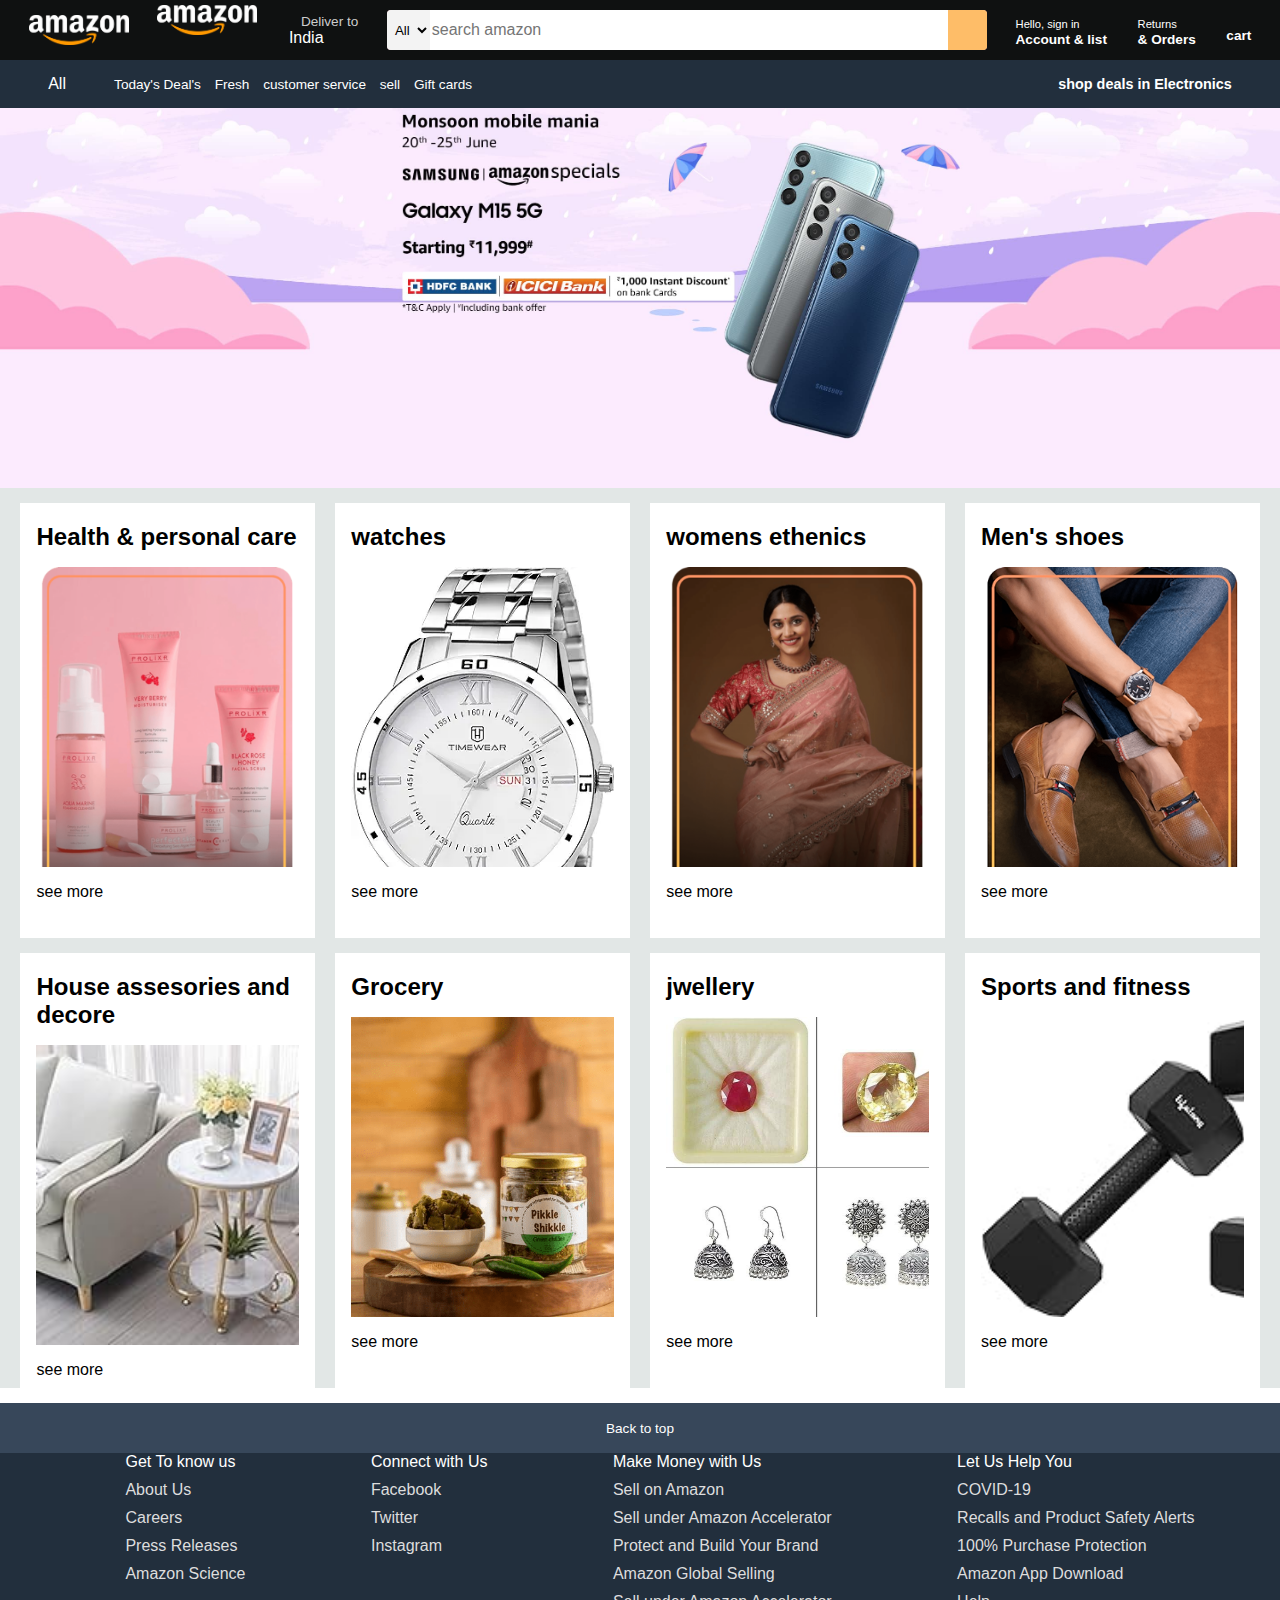
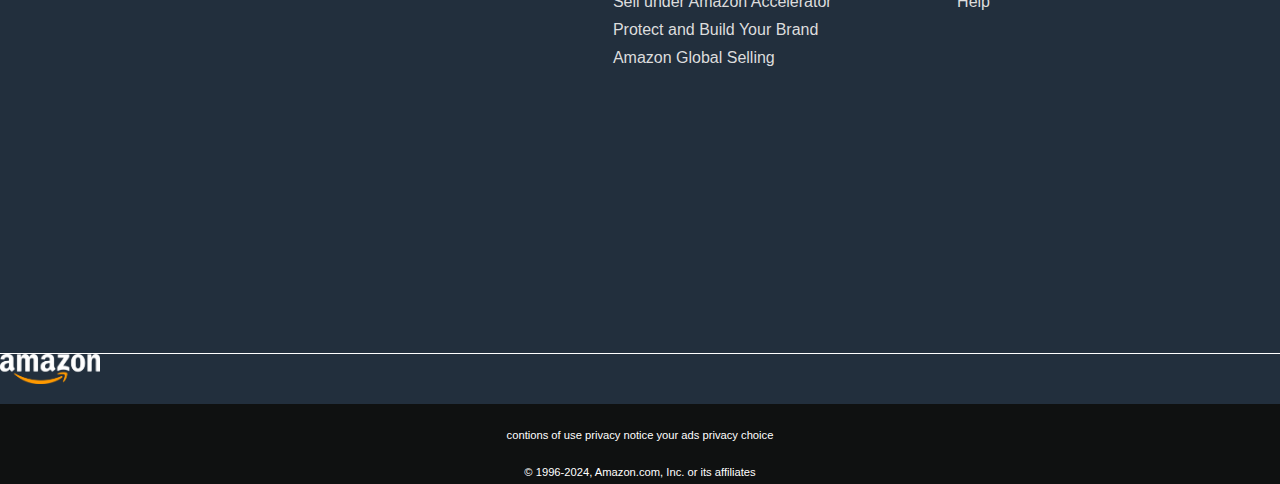
<file: project.html>
<!DOCTYPE html>
<html lang="en">
<head>
    <meta charset="UTF-8">
    <meta name="viewport" content="width=device-width, initial-scale=1.0">
    <title>Amazon</title>
    <link rel="stylesheet" href="https://cdnjs.cloudflare.com/ajax/libs/font-awesome/6.5.2/css/all.min.css" integrity="sha512-SnH5WK+bZxgPHs44uWIX+LLJAJ9/2PkPKZ5QiAj6Ta86w+fsb2TkcmfRyVX3pBnMFcV7oQPJkl9QevSCWr3W6A==" crossorigin="anonymous" referrerpolicy="no-referrer" />
    <link rel="stylesheet" href="project.css"> 
</head>
<body>
    <header>
    <div class="navbar">
        <div class="nav-logo border"></div>
          <div class="logo"></div>
         
    <div class="nav-address border">
        <p class="addfirst"> Deliver to</p>
        <div class =" addicon">
            <i class="fa-solid fa-location-dot"></i>
            <p class="addsecond"> India</p>
        </div>
    </div>

         <div class=" nav-search">
            <select class="search-select" >
            <option> All</option>
            </select>
            <input placeholder="search amazon" class="search-input"></input>
            <div class="search-icon">
                <i class="fa-solid fa-magnifying-glass"></i>
            </div>
        </div>

        <div class="nav-signin border">
            <p><span> Hello, sign in</span></p>
            <p class="nav-second">Account & list</p>
        </div>
    <div class="nav-return border">
         <p><span>Returns</span></p>
    <p class="nav-second"> & Orders</p>
    </div> 
     <div class="nav-cart border"> 
        <i class="fa-solid fa-cart-shopping"></i>
         cart
        </div>

    </div>
   
    <div class="panel">
        <div class=" panel-all">
            All
            <i class="fa-solid fa-bars"></i>
        </div>
        <div class="panel-ops">
            
            <a>Today's Deal's</a> 
            <p> Fresh</p>
            <p> customer service</p>
            <p> sell</p>
            <p> Gift cards</p>
        </div>
        <div class="panel-deals">
            shop deals in Electronics
        </div>
        
    </div>
 </header>
 <div class="hero-section"></div>
    <div class="shop-section">
    <div class="box1 box"> 
        <div class="box-content">
            <h2> Health & personal care</h2>
        <div class=" box-img" style="background-image:url('cosmetics image.jpg');">
        </div> 
        <p> see more</p> 
      </div>
     </div>
        
     <div class="box2 box">
        <div class="box-content">
            <h2> watches</h2>
        <div class=" box-img" style="background-image:url('watches image.jpg');">
            </div>
        <p> see more</p> 
     </div>
     </div>
     <div class="box3 box">
        <div class="box-content">
            <h2> womens ethenics</h2>
        <div class=" box-img" style="background-image:url('saree.jpg');">
             </div>
        <p> see more</p> 
     </div>
     </div>
     <div class="box4 box">
         <div class="box-content">
        <h2> Men's shoes</h2>
     <div class=" box-img" style="background-image:url('shoes.png');">
        

     </div>
     <p> see more</p> 
   </div>
     </div>     
     <div class="box5 box"> 
        <div class="box-content">
            <h2> House assesories and decore</h2>
        <div class=" box-img" style="background-image:url('house\ ass\ image.jpg');">
        </div> 
        <p> see more</p> 
      </div>
     </div>
        
     <div class="box6 box">
        <div class="box-content">
            <h2> Grocery</h2>
        <div class=" box-img" style="background-image:url('Grocery.png');">
            </div>
        <p> see more</p> 
     </div>
     </div>
     <div class="box7 box">
        <div class="box-content">
            <h2> jwellery</h2>
        <div class=" box-img" style="background-image:url('jewell.jpg');">
             </div>
        <p> see more</p> 
     </div>
     </div>
     <div class="box8 box">
         <div class="box-content">
        <h2> Sports and fitness</h2>
     <div class=" box-img" style="background-image:url('sports.jpg');">
        
     </div>
     <p> see more</p> 
   </div>
     </div>     
    
  </div>
</div>
   
   <footer>
   <div class="foot-panel1">
    Back to top
   </div>
   <div class="foot-panel2">
    <ul>
        <p> Get To know us</p>
        <a>About Us</a>
        <a>Careers</a>
        <a>Press Releases</a>
        <a>Amazon Science</a>
     </ul>
     <ul>
        <p> Connect with Us</p>
        <a>Facebook</a>
        <a>Twitter</a>
        <a>Instagram</a>
        
     </ul>
     <ul>
        <p> Make Money with Us</p>
        <a>Sell on Amazon</a>
        <a>Sell under Amazon Accelerator</a>
        <a>Protect and Build Your Brand</a>
        <a>Amazon Global Selling</a>
        <a>Sell under Amazon Accelerator</a>
        <a>Protect and Build Your Brand</a>
        <a>Amazon Global Selling</a>
     </ul>
     <ul>
        <p> Let Us Help You</p>
        <a>COVID-19 </a>
        <a> Recalls and Product Safety Alerts</a>
        <a>100% Purchase Protection</a>
        <a>Amazon App Download</a>
        <a>Help</a>
     </ul>
     </div> 
   <div class="foot-panel3">
    <div class="logo"></div>
   </div>
   <div class="foot-panel4">
    <div class="pages">
        <a>contions of use</a>
        <a> privacy notice</a>
        <a> your ads privacy choice</a>
    </div>
    <div class="copyright">
        © 1996-2024, Amazon.com, Inc. or its affiliates
    </div>
   </div>
   </footer>
 

</body>
</html>
</file>
<file: project.css>
*{
    margin: 0;
    font-family:Arial ;
    border:grid;
}
.navbar{
 height: 60px;
 background-color: #0f1111;
 color: white;
 display: flex;
 align-items: center;
 justify-content: space-evenly;
 
 

 
}   
.nav-logo{
    height: 50px;
    width: 100px;



    background-image: url("Amazon-Logo-.png");
    background-size: contain ;
    background-repeat: no-repeat;
    align-self: center;
    margin-top: 20px;
    
    
}

.border{
    border:2px solid transparent;
}
.border:hover{
    border:2px solid  #F7F9F2;


}
/**box**/
.addfirst{ 
    color:#cccccc;
    font-size: 0.85rem;
    margin-left: 15px;

}
.addsecond{
    font-size: 1rem;
    margin-left: 3px;
}
.addicon{
    display: flex;
 align-items: center;
}
 /** box 3**/
 
.nav-search{
    display:flex;
    background-color: pink;
    width: 600px;
    height: 40px;
    justify-content: space-evenly;
    border-radius: 4px;
    
    
    
 }
.search-select{
    background-color: #f3f3f3;
    width: 50px;
    text-align: center;
    border-top-left-radius: 4px;
    border-bottom-left-radius: 4px;
    border: none;
    display: flex;   
 
}
.search-input{
    width: 100%;
    font-size: 1rem;
    border: none;
}
.search-icon{
    width: 45px;
    display: flex;
    justify-content: center;
    align-items: center;
    font-size: 1.2rem;
    background-color: #febd68;
    border-top-right-radius: 4px;
    border-bottom-right-radius: 4px;
    color: #0f1111;
}
.nav-search:hover{
    border: 2px solid orange;
}
/**box4**/
span{
    font-size: 0.7rem;
}
.nav-second{
    font-size: 0.85rem;
    font-weight: 700;

}
.nav-cart i{
    font-size: 30px;

}
.nav-cart {
    font-size: 0.85rem;
    font-weight: 700;
}
/**panel**/
.panel{
    height: 48px;
    background-color: #222f3d;
    color: white;
    display: flex;
    align-items: center;
    justify-content: space-evenly;
}
.panel-ops p{
    display: inline;
    margin-left: 10px;
}
.panel-ops{
    width: 70%;
    font-size: 0.85rem;


}
.panel-deals{
    font-size: 0.9rem;
    font-weight: 700;
}
/** hero section**/
.hero-section{
    background-image: url("phone image.jpg");
    background-size:cover;
    height: 380px; 
    display: flex;
}
/**shop section**/
.shop-section{
    display:flex;
    flex-wrap: wrap;
    justify-content: space-evenly;
    background-color:#e2e7e6;
      
}
.box{
    /*border: 2px solid black;*/
    height: 400px;
   width: 23%;
    background-color: white;
    padding: 20px 0px 15px;
     
    margin-top:  15px;

}
.box-img{
    height: 300px;
    background-size: cover;
    margin-top: 1rem;
    margin-bottom: 1rem;
    object-fit: cover;
    
}
.box-content{
    margin-left:1rem;
    margin-right: 1rem;
    margin-bottom: 1rem;
}   

/**footewr**/
footer{
    margin-top: 15px;
}
.foot-panel1{
    background-color: #37475a;
    color: white;
    height:50px;
    display: flex;
    justify-content: center;
    align-items: center;
    font-size: 0.85rem;
}
.foot-panel2{
    background-color: #222f3d;
    color: white;
    height: 500px;
    display: flex;
    justify-content: space-evenly;
}

ul a{
    display: block;
    font-size: 0.85 rem;
    margin-top: 10px;
    color: #dddddd;
}
.foot-panel3{
    background-color:#222f3d ;
    color: white;
    
    border-top:0.5px solid white; ;

}
.logo{
    background-image: url("Amazon-Logo-.png");
    background-size: contain ;
    background-repeat: no-repeat;
    height: 50px;
    width: 100px;
    display: flex;
    justify-content: center;
    align-items: center;
    

}
.foot-panel4{
    background-color: #0f1111;
    color: white;
    height: 80px;

}
.pages{
    font-size: 0.7rem;
    text-align: center;
    padding: 25px;
}
.copyright{
    font-size: 0.7rem;
    text-align: center;

}
</file>
